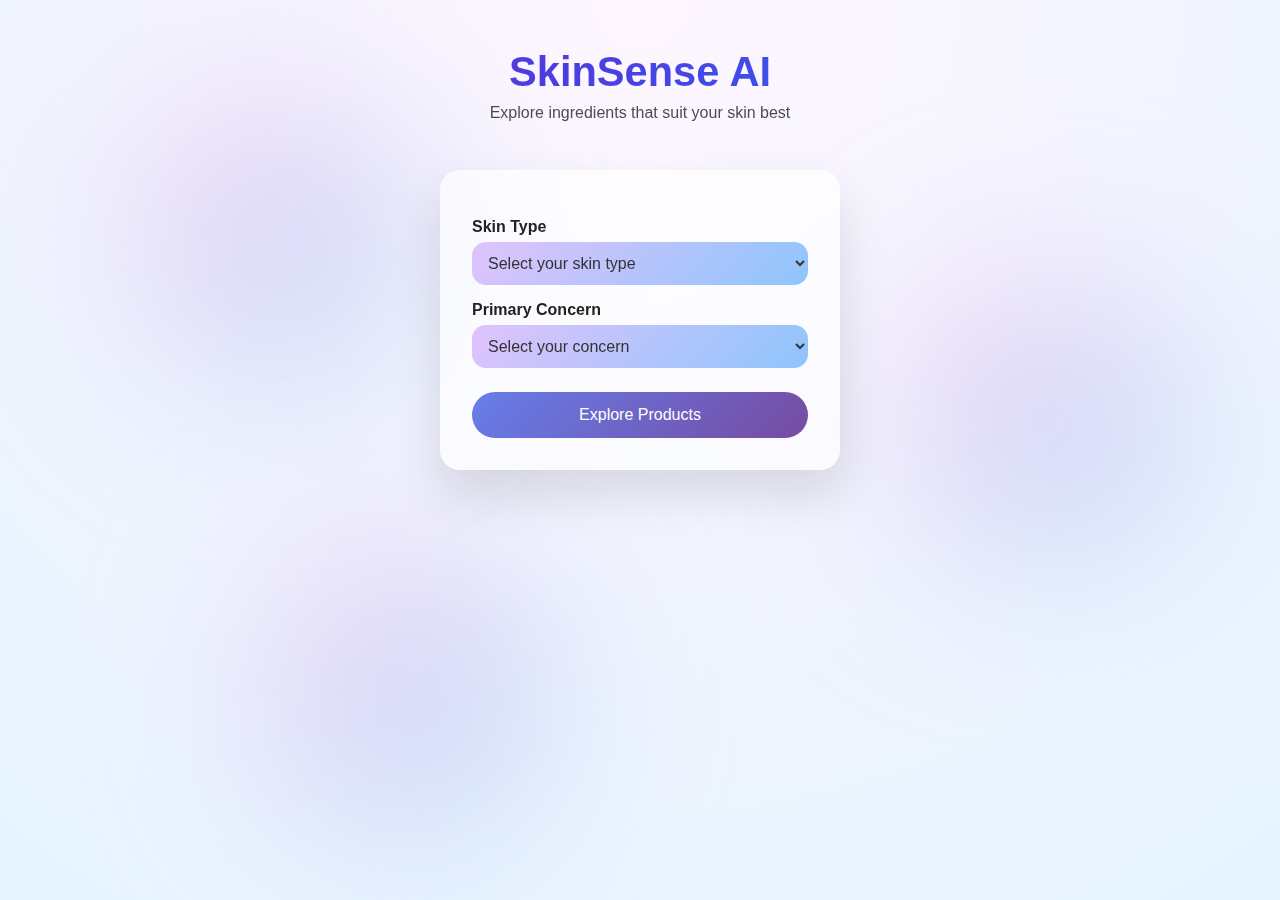
<file: templates/index.html>
<!DOCTYPE html>
<html lang="en">
<head>
  <meta charset="UTF-8" />
  <meta name="viewport" content="width=device-width, initial-scale=1.0"/>
  <title>SkinSense AI ✨</title>
  <link rel="stylesheet" href="/static/css/style.css">
</head>
<body>

  <!-- Animated Background -->
  <div class="bg-blobs">
    <span></span><span></span><span></span>
  </div>

  <header>
    <h1>SkinSense AI</h1>
    <p>Explore ingredients that suit your skin best</p>
  </header>

  <!-- ✅ Proper Flask Form -->
  <form class="form-card" action="/recommend" method="POST">

    <label for="skinType">Skin Type</label>
    <select id="skinType" name="skin_type" required>
      <option value="" disabled selected>Select your skin type</option>
      <option value="Dry">Dry</option>
      <option value="Oily">Oily</option>
      <option value="Combination">Combination</option>
      <option value="Sensitive">Sensitive</option>
    </select>

    <label for="concern">Primary Concern</label>
    <select id="concern" name="concern" required>
      <option value="" disabled selected>Select your concern</option>
      <option value="Acne">Acne</option>
      <option value="Hydration">Hydration</option>
      <option value="Radiance">Radiance</option>
      <option value="Texture">Texture</option>
    </select>

    <!-- ✅ Submit button triggers Flask -->
    <button type="submit">Explore Products</button>

  </form>

  <script src="/static/js/app.js"></script>
</body>
</html>
</file>
<file: static/css/style.css>
* {
  margin: 0;
  padding: 0;
  box-sizing: border-box;
  font-family: "Inter", sans-serif;
}

body {
  background: radial-gradient(circle at top, #fef6ff, #e6f4ff);
  min-height: 100vh;
  overflow-x: hidden;
  color: #222;
}

/* ===== Animated Background ===== */
.bg-blobs span {
  position: absolute;
  width: 300px;
  height: 300px;
  background: linear-gradient(135deg, #ffb3ec, #8fd3f4);
  filter: blur(90px);
  opacity: 0.6;
  border-radius: 50%;
  animation: float 18s infinite alternate;
}

.bg-blobs span:nth-child(1) { top: 10%; left: 10%; }
.bg-blobs span:nth-child(2) { top: 60%; left: 20%; animation-delay: 3s; }
.bg-blobs span:nth-child(3) { top: 30%; left: 70%; animation-delay: 6s; }

@keyframes float {
  to { transform: translateY(-40px) translateX(40px); }
}

/* ===== Header ===== */
header {
  text-align: center;
  padding: 3rem 1rem;
}

header h1 {
  font-size: 2.6rem;
  background: linear-gradient(to right, #6a11cb, #2575fc);
  -webkit-background-clip: text;
  color: transparent;
}

header p {
  opacity: 0.8;
  margin-top: 0.5rem;
}

/* ===== Form Card ===== */
.form-card {
  max-width: 400px;
  margin: auto;
  background: rgba(255,255,255,0.65);
  backdrop-filter: blur(14px);
  padding: 2rem;
  border-radius: 20px;
  box-shadow: 0 25px 50px rgba(0,0,0,0.12);
}

label {
  font-weight: 600;
  margin-top: 1rem;
  display: block;
}

/* ===== Colorful Dropdown ===== */
select {
  width: 100%;
  padding: 12px;
  margin-top: 6px;
  border-radius: 14px;
  border: none;
  font-size: 1rem;
  background: linear-gradient(135deg, #e0c3fc, #8ec5fc);
  color: #333;
  cursor: pointer;
  transition: transform 0.2s;
}

select:hover {
  transform: scale(1.02);
}

/* ===== Button ===== */
button {
  width: 100%;
  margin-top: 1.5rem;
  padding: 14px;
  border-radius: 30px;
  border: none;
  background: linear-gradient(135deg, #667eea, #764ba2);
  color: white;
  font-size: 1rem;
  cursor: pointer;
}

button:hover {
  opacity: 0.9;
}

/* ===== Results Grid ===== */
.results-grid {
  padding: 3rem 2rem;
  display: grid;
  grid-template-columns: repeat(auto-fit, minmax(260px, 1fr));
  gap: 2rem;
  max-width: 1200px;
  margin: auto;
  /* box-shadow: 0 10px 25px rgba(0, 0, 0, 0.1); */
}

/* ===== Compact Cards ===== */
.ingredient-card.compact {
  padding: 1.5rem;
  box-shadow: 0 10px 25px rgba(0, 0, 0, 0.1);
}

.ingredient-card.compact h2 {
  font-size: 1.3rem;
  margin-bottom: 0.6rem;
}

.ingredient-card.compact .desc {
  font-size: 0.95rem;
  line-height: 1.4;
  margin-bottom: 0.8rem;
}

/* Limit text height visually */
.ingredient-card.compact p {
  font-size: 0.9rem;
}

/* Mobile spacing */
@media (max-width: 600px) {
  .results-grid {
    padding: 2rem 1rem;
  }
}
/* ---learn more button---- */
.learn-more-btn {
  display: inline-block;
  padding: 12px 28px;
  margin-top: 1rem;
  border-radius: 30px;
  background: linear-gradient(135deg, #667eea, #764ba2);
  color: #fff;
  text-decoration: none;
  font-weight: 600;
  transition: transform 0.2s, opacity 0.2s;
}

.learn-more-btn:hover {
  opacity: 0.9;
  transform: scale(1.05);
}
</file>
